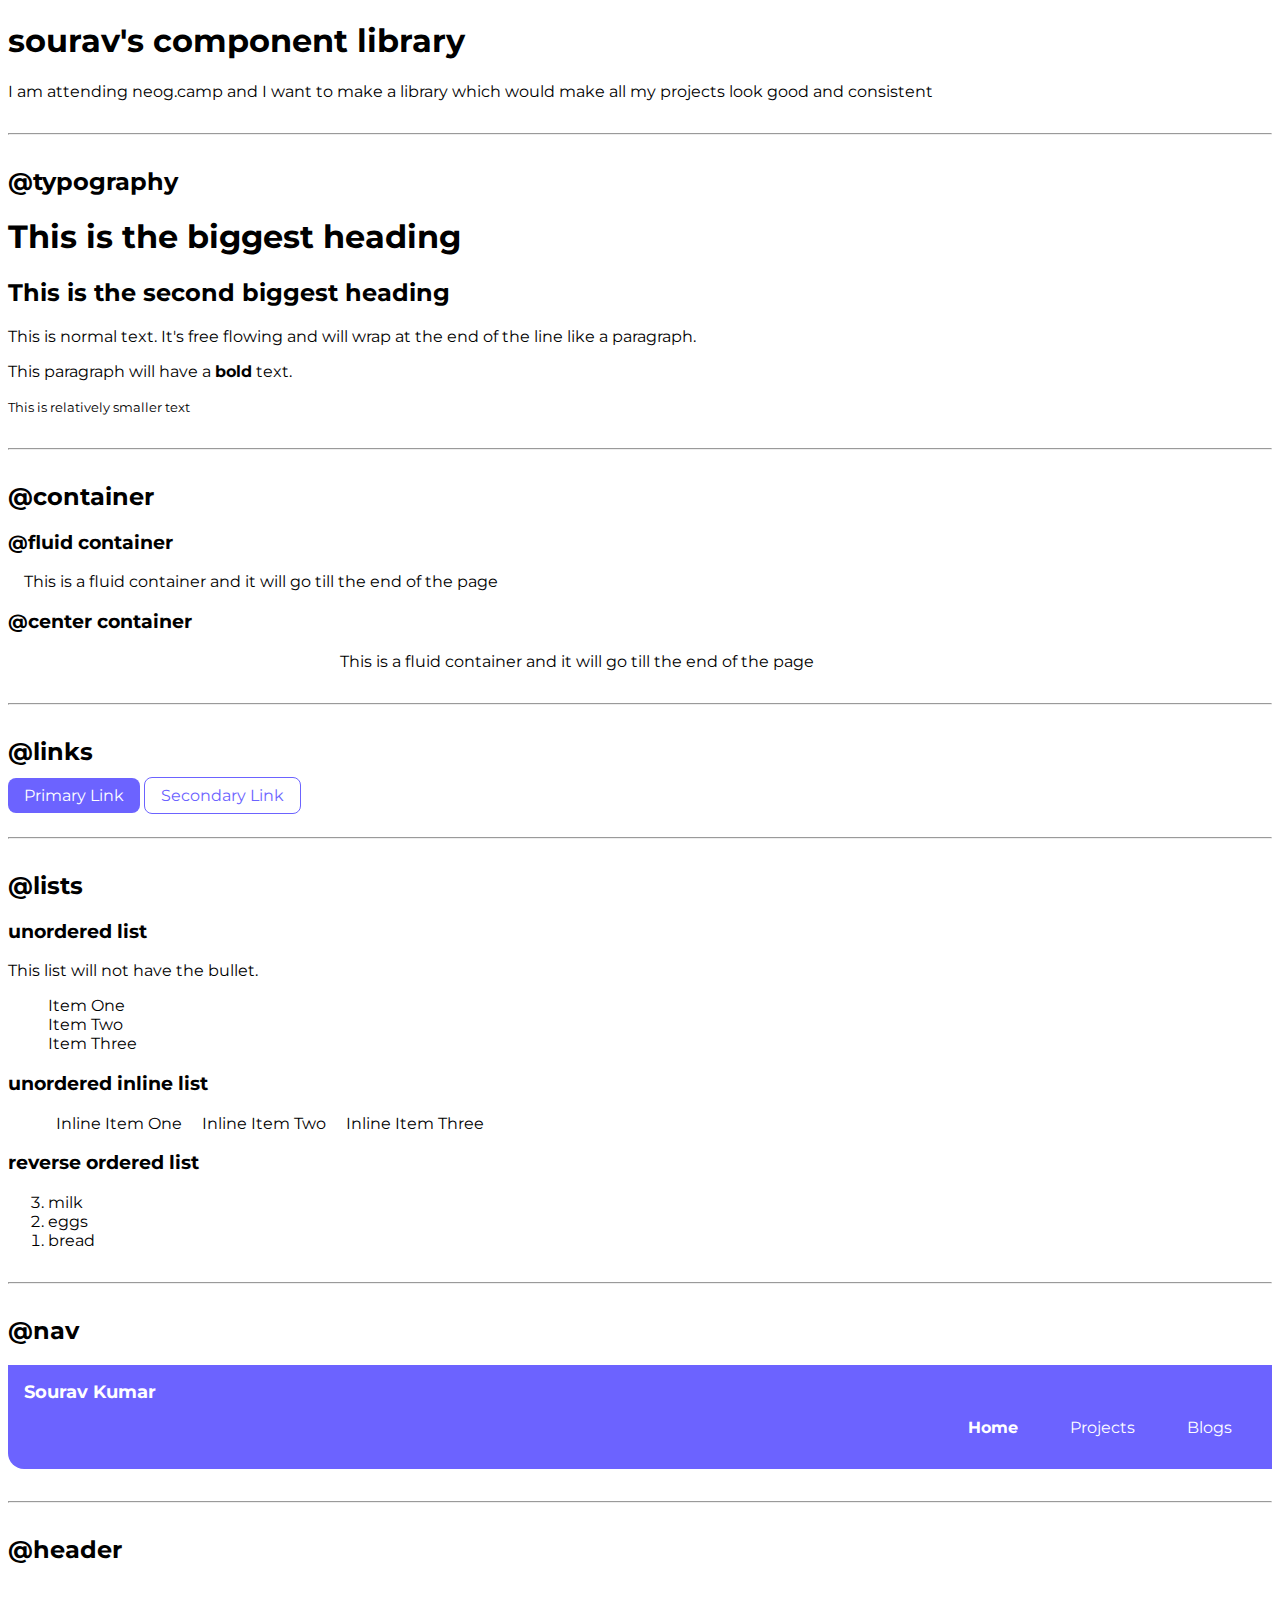
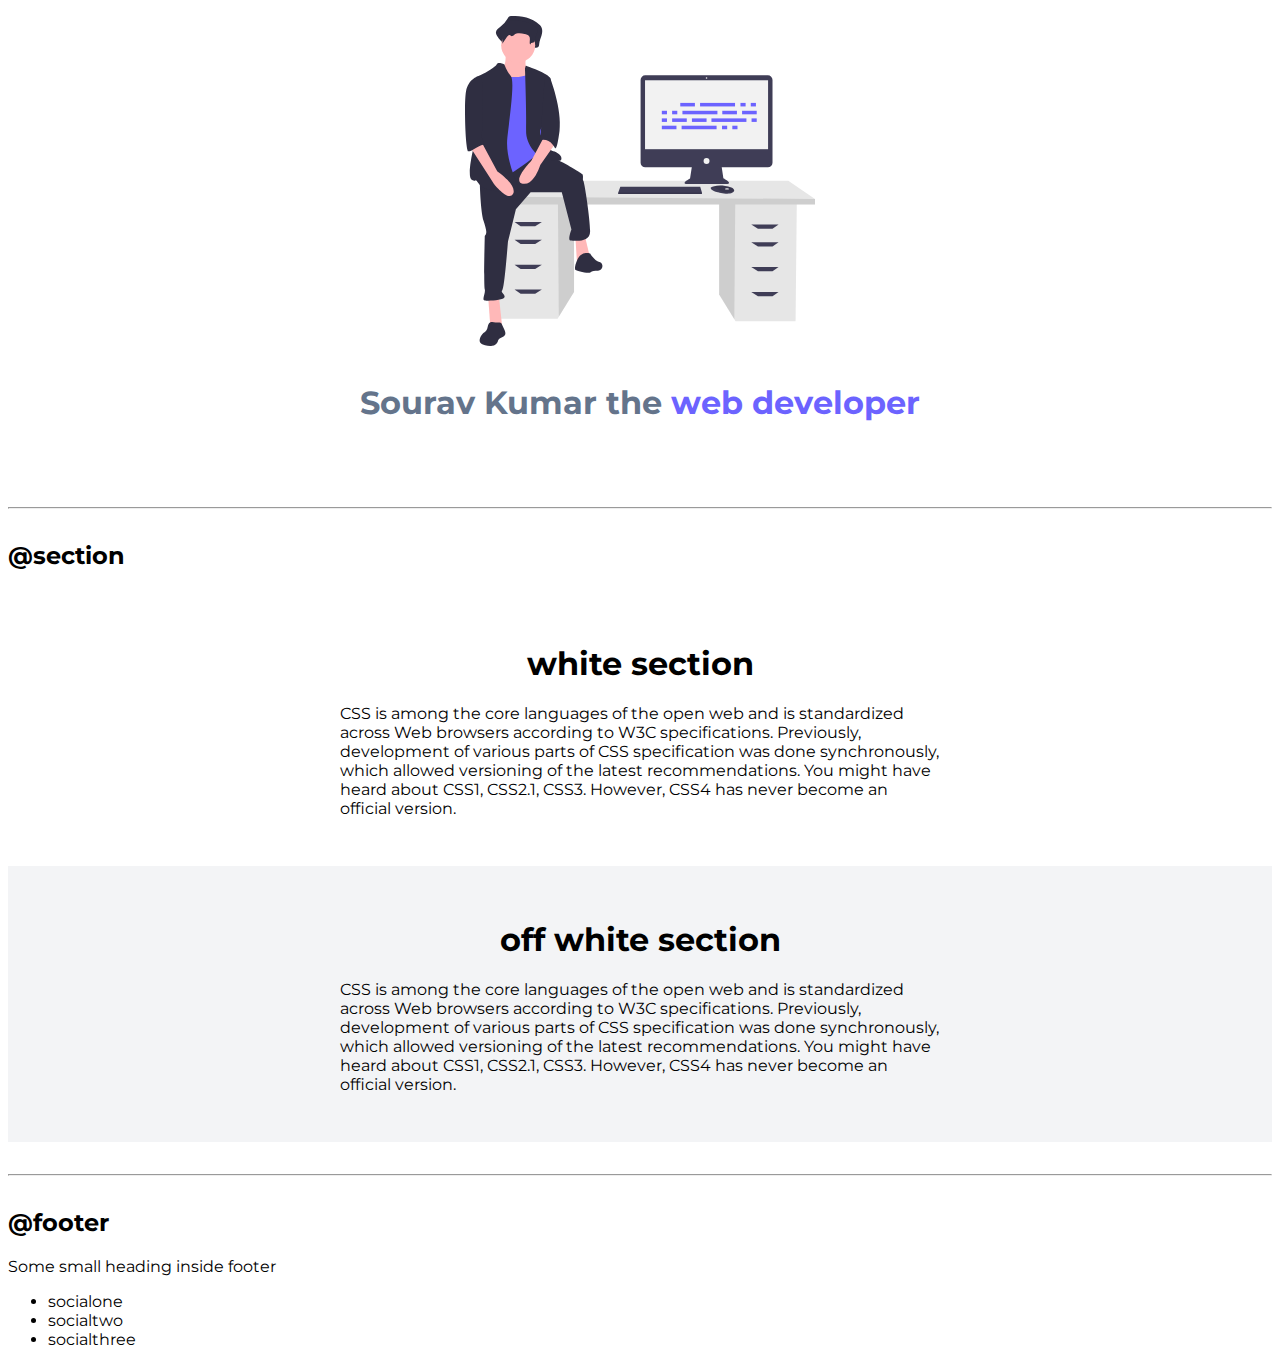
<file: index.html>
<!DOCTYPE html>
<html lang="en">
<head>
    <meta charset="UTF-8">
    <meta http-equiv="X-UA-Compatible" content="IE=edge">
    <meta name="viewport" content="width=device-width, initial-scale=1.0">
    <title>Component Library</title>
    <!-- Third way of doing CSS -->
    <link href="style.css" rel="stylesheet" />
</head>
<body>
    <h1>sourav's component library</h1>
    <p>I am attending neog.camp and I want to make a library which would make all my projects look good and consistent</p>

    <hr>

    <h2>@typography</h2>

    <h1>This is the biggest heading</h1>
    <h2>This is the second biggest heading</h2>
    <p>This is normal text. It's free flowing and will wrap at the end of the line like a paragraph.</p>
    <p>This paragraph will have a <strong>bold</strong> text.</p>
    <small>This is relatively smaller text</small>

    <hr>

    <h2>@container</h2>

    <h3>@fluid container</h3>
    <div class="container container-fluid">This is a fluid container and it will go till the end of the page</div>


    <h3>@center container</h3>
    <div class="container container-center">This is a fluid container and it will go till the end of the page</div>

    <hr>

    <h2>@links</h2>

    <a href="/" class="link primary-link">Primary Link</a>
    <a href="/" class="link secondary-link">Secondary Link</a>

    <hr>

    <h2>@lists</h2>

    <h3>unordered list</h3>
    <p>This list will not have the bullet.</p>

    <ul class="list-non-bullet">
        <li>Item One</li>
        <li>Item Two</li>
        <li>Item Three</li>
    </ul>

    <h3>unordered inline list</h3>

    <ul class="list-non-bullet">
        <li class="list-item-inline">Inline Item One</li>
        <li class="list-item-inline">Inline Item Two</li>
        <li class="list-item-inline">Inline Item Three</li>
    </ul>

    <h3>reverse ordered list</h3>

    <ol reversed>
        <li>milk</li>
        <li>eggs</li>
        <li>bread</li>
    </ol>

    <hr>

    <h2>@nav</h2>

    <nav class="navigation container">
        <div class="nav-brand">Sourav Kumar</div>
        <ul class="list-non-bullet nav-pills">
            <li class="list-item-inline">
                <a href="/" class="link link-active">Home</a>
            </li>
            <li class="list-item-inline">
                <a href="/" class="link">Projects</a>
            </li>
            <li class="list-item-inline">
                <a href="/" class="link">Blogs</a>
            </li>
        </ul>
    </nav>

    <hr>

    <h2>@header</h2>

    <header class="hero">
        <img src="/images/undraw_feeling_proud_qne1.svg" alt="" class="hero-img">
        <h1 class="hero-heading">Sourav Kumar the <span class="different">web developer</span></h1>
    </header>

    <hr>

    <h2>@section</h2>

    <section class="section">
        <div class="container container-center">
            <h1>white section</h1>
            <p>CSS is among the core languages of the open web and is standardized across Web browsers according to W3C specifications. Previously, development of various parts of CSS specification was done synchronously, which allowed versioning of the latest recommendations. You might have heard about CSS1, CSS2.1, CSS3. However, CSS4 has never become an official version.</p>
        </div>
    </section>

    <section class="section ow">
        <div class="container container-center">
            <h1>off white section</h1>
            <p>CSS is among the core languages of the open web and is standardized across Web browsers according to W3C specifications. Previously, development of various parts of CSS specification was done synchronously, which allowed versioning of the latest recommendations. You might have heard about CSS1, CSS2.1, CSS3. However, CSS4 has never become an official version.</p>
        </div>
    </section>

    <hr>

    <h2>@footer</h2>
    <footer>
        <div>Some small heading inside footer</div>
        <ul>
            <li>socialone</li>
            <li>socialtwo</li>
            <li>socialthree</li>
        </ul>
    </footer>
</body>
</html>
</file>
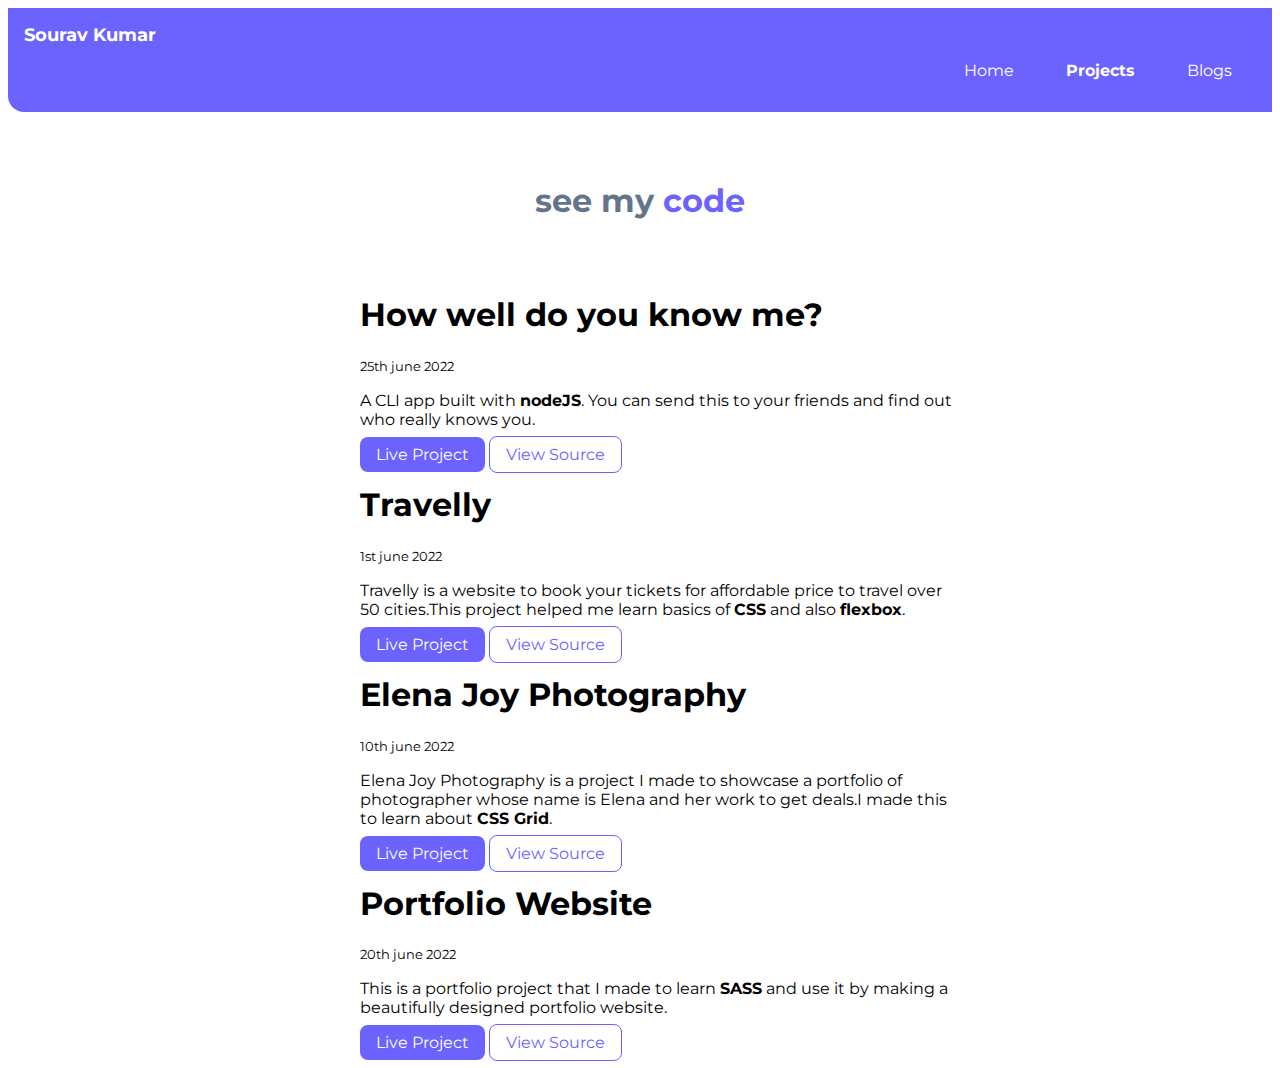
<file: projects.html>
<!DOCTYPE html>
<html lang="en">
<head>
    <meta charset="UTF-8">
    <meta http-equiv="X-UA-Compatible" content="IE=edge">
    <meta name="viewport" content="width=device-width, initial-scale=1.0">
    <link rel="stylesheet" href="style.css">
    <title>projects | souravkumar</title>
</head>
<body>
    <nav class="navigation container">
        <div class="nav-brand">Sourav Kumar</div>
        <ul class="list-non-bullet nav-pills">
            <li class="list-item-inline">
                <a href="/" class="link">Home</a>
            </li>
            <li class="list-item-inline">
                <a href="/projects.html" class="link link-active">Projects</a>
            </li>
            <li class="list-item-inline">
                <a href="/blogs.html" class="link">Blogs</a>
            </li>
        </ul>
    </nav>

    <header class="hero">
        <h1 class="hero-heading">see my <span class="different">code</span></h1>
    </header>
    <ul class="list-non-bullet">

        <div class="container container-center">
            <li>
                <h1>How well do you know me?</h1>
                <small>25th june 2022</small>
                <p>A CLI app built with <strong>nodeJS</strong>. You can send this to your friends and find out who really knows you.</p>
    
                <a class="link primary-link" href="https://replit.com/@SouravKumar43/friends-quiz#index.js?embed=1&output=1">Live Project</a>
                <a class="link secondary-link" href="https://github.com/SouravsGithub/naruto-quiz/tree/main">View Source</a>
            </li>
        </div>

        <div class="container container-center">
            <li>
                <h1>Travelly</h1>
                <small>1st june 2022</small>
                <p>Travelly is a website to book your tickets for affordable price to travel over 50 cities.This project helped me learn basics of <strong>CSS</strong> and also <strong>flexbox</strong>.</p>
    
                <a class="link primary-link" href="">Live Project</a>
                <a class="link secondary-link" href="https://github.com/SouravsGithub/frontend/tree/main/Travelly">View Source</a>
            </li>
        </div>

        <div class="container container-center">
            <li>
                <h1>Elena Joy Photography</h1>
                <small>10th june 2022</small>
                <p>Elena Joy Photography is a project I made to showcase a portfolio of photographer whose name is Elena and her work to get deals.I made this to learn about <strong>CSS Grid</strong>.</p>
    
                <a class="link primary-link" href="">Live Project</a>
                <a class="link secondary-link" href="https://github.com/SouravsGithub/frontend/tree/main/Elena Joy Photography">View Source</a>
            </li>
        </div>

        <div class="container container-center">
            <li>
                <h1>Portfolio Website</h1>
                <small>20th june 2022</small>
                <p>This is a portfolio project that I made to learn <strong>SASS</strong> and use it by making a beautifully designed portfolio website.</p>
    
                <a class="link primary-link" href="">Live Project</a>
                <a class="link secondary-link" href="https://github.com/SouravsGithub/frontend/tree/main/Portfolio">View Source</a>
            </li>
        </div>

    </ul>
</body>
</html>
</file>
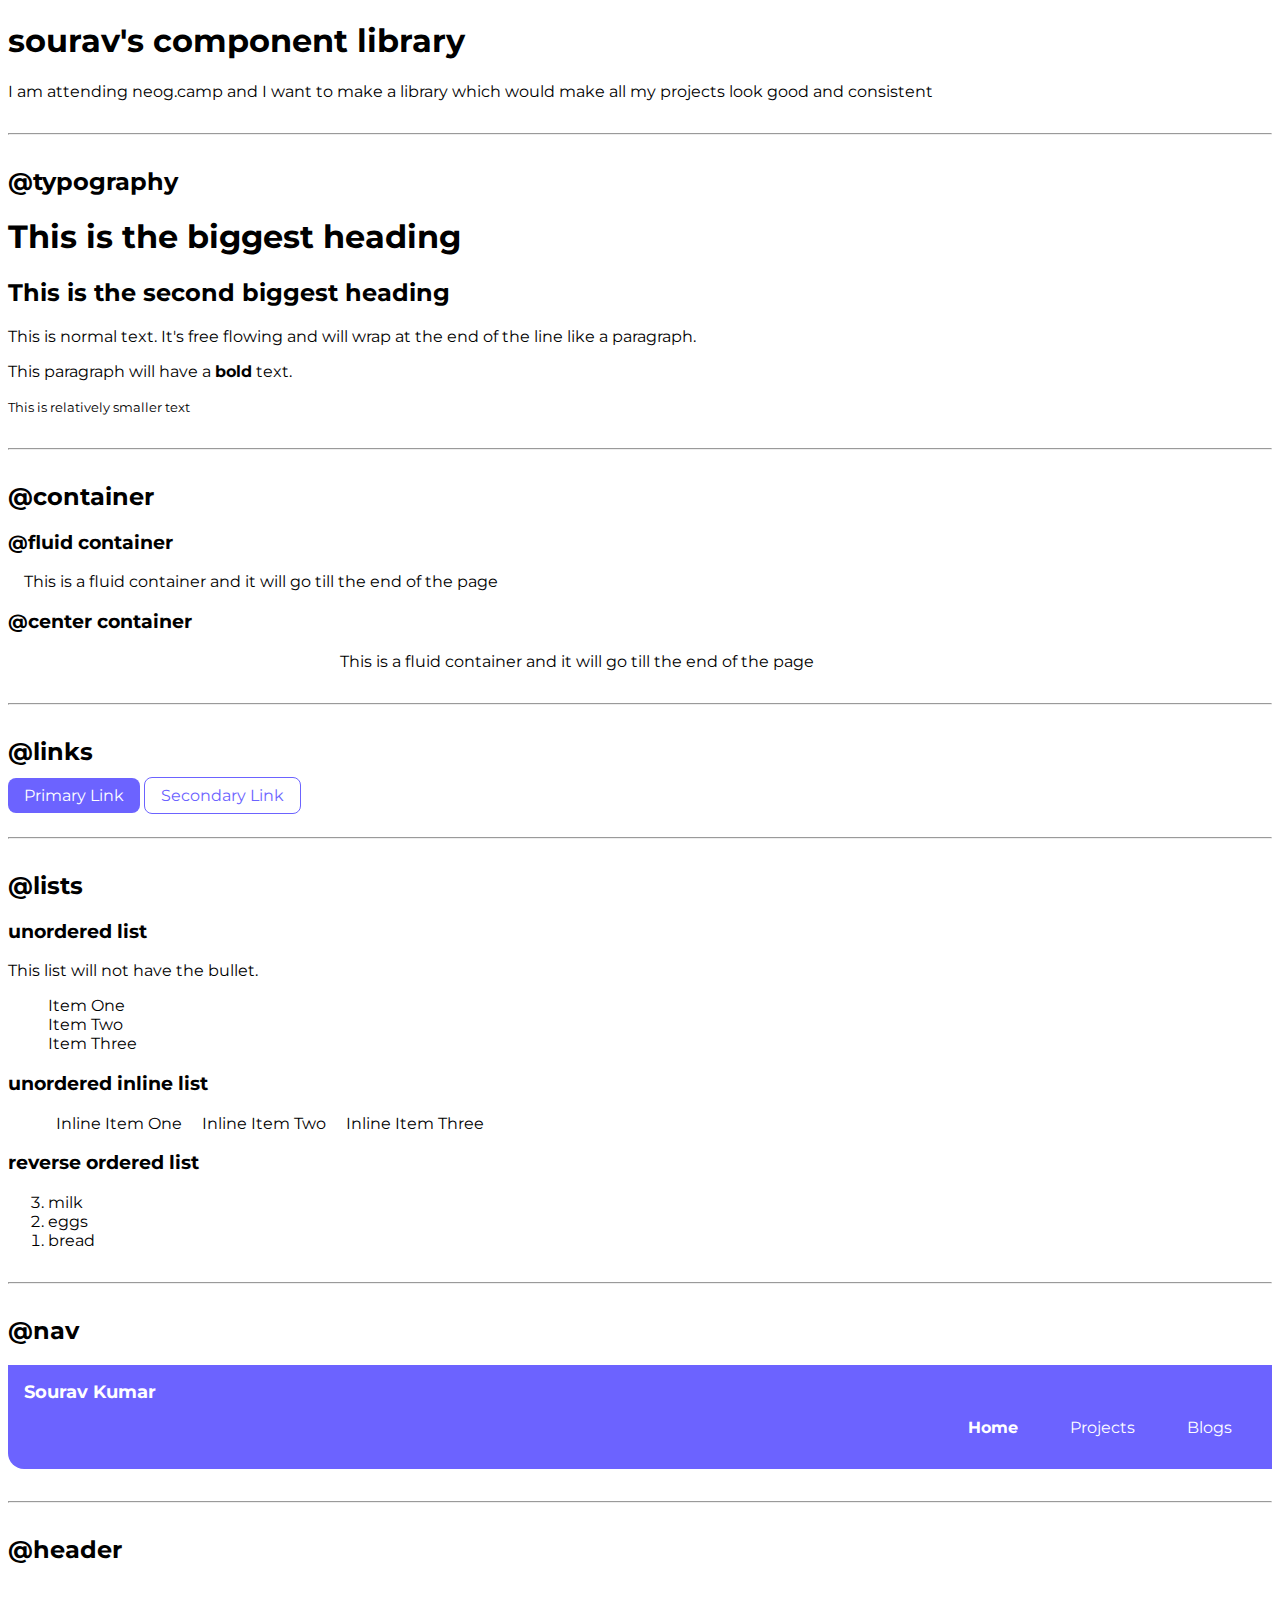
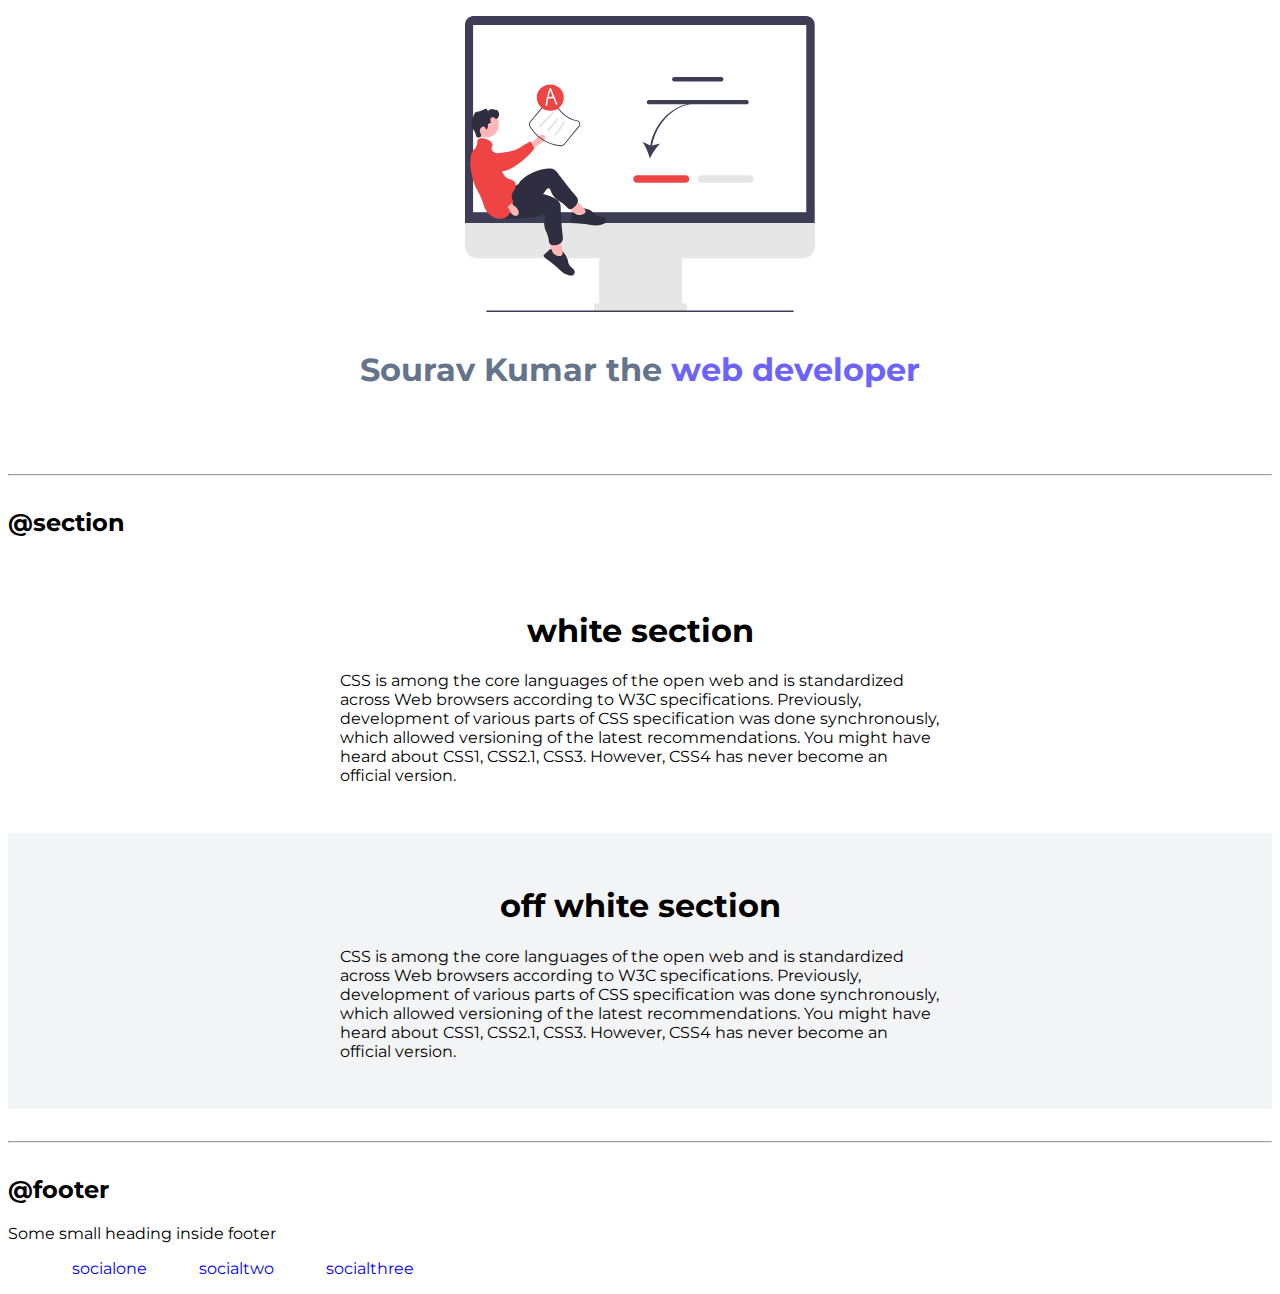
<file: lib/components.html>
<!DOCTYPE html>
<html lang="en">
<head>
    <meta charset="UTF-8">
    <meta http-equiv="X-UA-Compatible" content="IE=edge">
    <meta name="viewport" content="width=device-width, initial-scale=1.0">
    <title>Component Library</title>
    <!-- Third way of doing CSS -->
    <link href="/style.css" rel="stylesheet" />
</head>
<body>
    <h1>sourav's component library</h1>
    <p>I am attending neog.camp and I want to make a library which would make all my projects look good and consistent</p>

    <hr>

    <h2>@typography</h2>

    <h1>This is the biggest heading</h1>
    <h2>This is the second biggest heading</h2>
    <p>This is normal text. It's free flowing and will wrap at the end of the line like a paragraph.</p>
    <p>This paragraph will have a <strong>bold</strong> text.</p>
    <small>This is relatively smaller text</small>

    <hr>

    <h2>@container</h2>

    <h3>@fluid container</h3>
    <div class="container container-fluid">This is a fluid container and it will go till the end of the page</div>


    <h3>@center container</h3>
    <div class="container container-center">This is a fluid container and it will go till the end of the page</div>

    <hr>

    <h2>@links</h2>

    <a href="/" class="link primary-link">Primary Link</a>
    <a href="/" class="link secondary-link">Secondary Link</a>

    <hr>

    <h2>@lists</h2>

    <h3>unordered list</h3>
    <p>This list will not have the bullet.</p>

    <ul class="list-non-bullet">
        <li>Item One</li>
        <li>Item Two</li>
        <li>Item Three</li>
    </ul>

    <h3>unordered inline list</h3>

    <ul class="list-non-bullet">
        <li class="list-item-inline">Inline Item One</li>
        <li class="list-item-inline">Inline Item Two</li>
        <li class="list-item-inline">Inline Item Three</li>
    </ul>

    <h3>reverse ordered list</h3>

    <ol reversed>
        <li>milk</li>
        <li>eggs</li>
        <li>bread</li>
    </ol>

    <hr>

    <h2>@nav</h2>

    <nav class="navigation container">
        <div class="nav-brand">Sourav Kumar</div>
        <ul class="list-non-bullet nav-pills">
            <li class="list-item-inline">
                <a href="/" class="link link-active">Home</a>
            </li>
            <li class="list-item-inline">
                <a href="/" class="link">Projects</a>
            </li>
            <li class="list-item-inline">
                <a href="/" class="link">Blogs</a>
            </li>
        </ul>
    </nav>

    <hr>

    <h2>@header</h2>

    <header class="hero">
        <img src="/images/undraw_online_test_re_kyfx.svg" alt="" class="hero-img">
        <h1 class="hero-heading">Sourav Kumar the <span class="different">web developer</span></h1>
    </header>

    <hr>

    <h2>@section</h2>

    <section class="section">
        <div class="container container-center">
            <h1>white section</h1>
            <p>CSS is among the core languages of the open web and is standardized across Web browsers according to W3C specifications. Previously, development of various parts of CSS specification was done synchronously, which allowed versioning of the latest recommendations. You might have heard about CSS1, CSS2.1, CSS3. However, CSS4 has never become an official version.</p>
        </div>
    </section>

    <section class="section ow">
        <div class="container container-center">
            <h1>off white section</h1>
            <p>CSS is among the core languages of the open web and is standardized across Web browsers according to W3C specifications. Previously, development of various parts of CSS specification was done synchronously, which allowed versioning of the latest recommendations. You might have heard about CSS1, CSS2.1, CSS3. However, CSS4 has never become an official version.</p>
        </div>
    </section>

    <hr>

    <h2>@footer</h2>
    <footer class="footer">
        <div class="footer-header">Some small heading inside footer</div>
        <ul class="social-links list-non-bullet">
            <li class="list-item-inline">
                <a href="/" class="link">
                    socialone
                </a>
            </li>
            <li class="list-item-inline">
                <a href="/" class="link">
                    socialtwo
                </a>
            </li>
            <li class="list-item-inline">
                <a href="/" class="link">
                    socialthree
                </a>
            </li>
        </ul>
    </footer>
</body>
</html>
</file>
<file: style.css>
@import url('https://fonts.googleapis.com/css2?family=Montserrat:wght@400;700&display=swap');

:root {
    --primary-color: #6C63FF;
    --off-white: #f3f4f6;
    --dark-grey: #64748b;
}

body {
    font-family: 'Montserrat', sans-serif;
}

hr {
    margin: 2rem 0rem;
}

.container {
    padding-left: 1rem;
    padding-right: 1rem;
}

.container-center {
    max-width: 600px;
    margin: auto;
}

.link {
    text-decoration: none;
    padding: 0.5rem 1rem;
}

.primary-link {
    background-color: var(--primary-color);
    border-radius: 0.5rem;
    color: white;
}
.secondary-link {
    color: var(--primary-color);
    border: 1px solid var(--primary-color);
    border-radius: 0.5rem;
}

.list-non-bullet {
    list-style: none;
}

.list-item-inline {
    display: inline;
    padding: 0rem 0.5rem;
}

/* navigation */

.navigation {
    background-color: var(--primary-color);
    color: white;
    padding: 1rem;
    border-bottom-left-radius: 1rem;
}

.navigation .nav-brand {
    font-size: 1.1rem;
    font-weight: bold;
}

.navigation .nav-pills {
    text-align: right;
}

.nav-pills .link {
    color: white;
}

.link-active {
    font-weight: bold;
}

/* header */

.hero {
    padding: 2rem 0rem;
    text-align: center;
}

.hero-img {
    max-width: 350px;
    display: block;
    margin: auto;
}

.hero-heading {
    color: var(--dark-grey);
    padding-top: 1rem;
}

.hero .hero-heading .different {
    color: var(--primary-color);
}

/* sections */

.section {
    padding: 2rem;
}

.section h1 {
    text-align: center;
}

.ow {
    background-color: var(--off-white);
}
</file>
